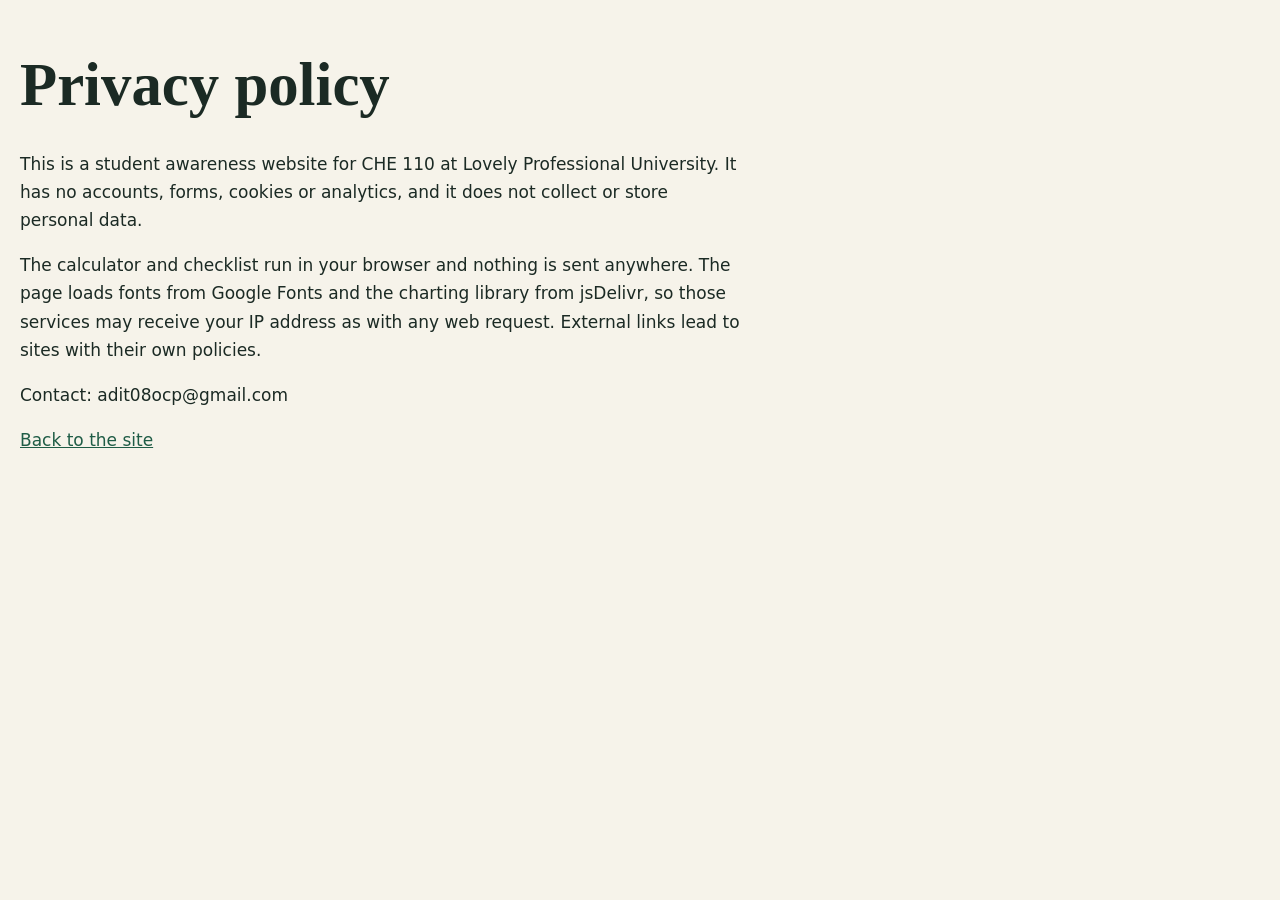
<file: privacy.html>
<!DOCTYPE html><html lang="en"><head><meta charset="utf-8"><meta name="viewport" content="width=device-width,initial-scale=1"><title>Privacy policy</title><link rel="icon" href="favicon.svg"><link rel="stylesheet" href="style.css"></head><body><main class="doc">
<h1>Privacy policy</h1>
<p>This is a student awareness website for CHE 110 at Lovely Professional University. It has no accounts, forms, cookies or analytics, and it does not collect or store personal data.</p>
<p>The calculator and checklist run in your browser and nothing is sent anywhere. The page loads fonts from Google Fonts and the charting library from jsDelivr, so those services may receive your IP address as with any web request. External links lead to sites with their own policies.</p>
<p>Contact: adit08ocp@gmail.com</p>
<p><a href="index.html">Back to the site</a></p></main></body></html>
</file>
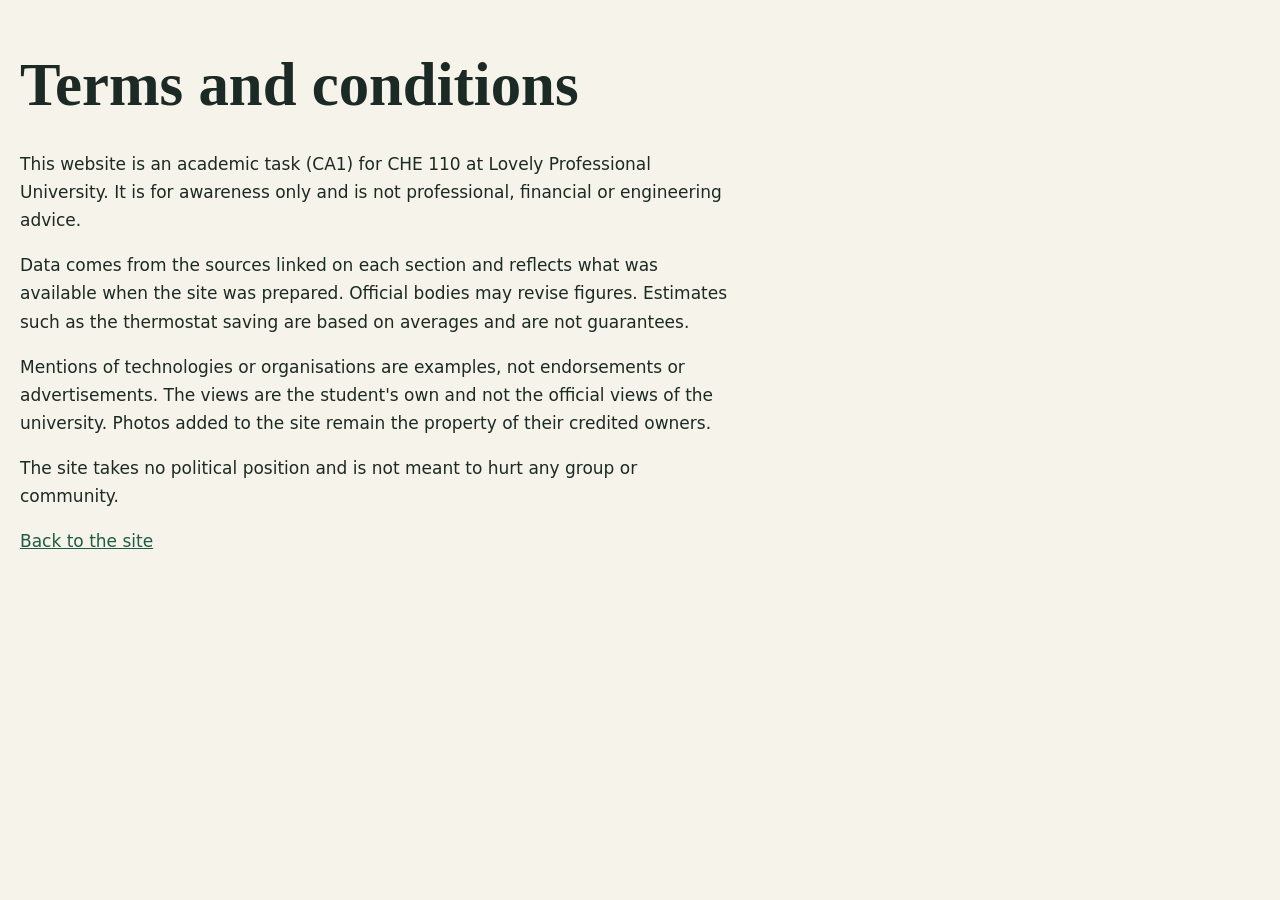
<file: terms.html>
<!DOCTYPE html><html lang="en"><head><meta charset="utf-8"><meta name="viewport" content="width=device-width,initial-scale=1"><title>Terms and conditions</title><link rel="icon" href="favicon.svg"><link rel="stylesheet" href="style.css"></head><body><main class="doc">
<h1>Terms and conditions</h1>
<p>This website is an academic task (CA1) for CHE 110 at Lovely Professional University. It is for awareness only and is not professional, financial or engineering advice.</p>
<p>Data comes from the sources linked on each section and reflects what was available when the site was prepared. Official bodies may revise figures. Estimates such as the thermostat saving are based on averages and are not guarantees.</p>
<p>Mentions of technologies or organisations are examples, not endorsements or advertisements. The views are the student's own and not the official views of the university. Photos added to the site remain the property of their credited owners.</p>
<p>The site takes no political position and is not meant to hurt any group or community.</p>
<p><a href="index.html">Back to the site</a></p></main></body></html>
</file>
<file: style.css>
:root{--bg:#f6f3ea;--ink:#1b2a24;--mute:#55635c;--green:#1f5c46;--green2:#2f7d5f;--sand:#ebe5d3;--amber:#c9822b;--sea:#2a6f8f;--rust:#b5472f;--line:#d9d1bc;--card:#fffdf7}
*{box-sizing:border-box}html{scroll-behavior:smooth;scroll-padding-top:68px}
body{margin:0;background:var(--bg);color:var(--ink);font:17px/1.65 "IBM Plex Sans",system-ui,Segoe UI,Arial,sans-serif}
h1,h2,h3{font-family:"Fraunces",Georgia,serif;line-height:1.15;margin:0 0 .5em;font-weight:600}
h1{font-size:clamp(2.2rem,5vw,3.8rem)}h2{font-size:clamp(1.7rem,3vw,2.4rem)}h3{font-size:1.2rem}
a{color:var(--green)}.wrap{max-width:1120px;margin:0 auto;padding:0 20px}
header{position:sticky;top:0;z-index:20;background:rgba(246,243,234,.96);border-bottom:1px solid var(--line)}
nav{display:flex;align-items:center;gap:18px;height:56px;overflow-x:auto;white-space:nowrap}
nav strong{font-family:"Fraunces",Georgia,serif;color:var(--green);margin-right:auto}
nav a{text-decoration:none;font-size:.92rem;color:var(--ink)}nav a:hover{color:var(--green2);text-decoration:underline}
.hero{padding:64px 0 40px;border-bottom:1px solid var(--line)}
.hero p.lead{max-width:680px;font-size:1.15rem;color:var(--mute)}
.btn{display:inline-block;background:var(--green);color:#fff;border:0;border-radius:4px;padding:10px 18px;font:inherit;text-decoration:none;cursor:pointer}
.btn.alt{background:transparent;color:var(--green);border:1px solid var(--green)}
.facts{display:grid;grid-template-columns:repeat(auto-fit,minmax(210px,1fr));gap:16px;margin-top:34px}
.fact{border-left:4px solid var(--amber);padding:6px 14px;background:var(--card)}
.fact b{font-family:"Fraunces",Georgia,serif;font-size:1.9rem;color:var(--green);display:block}
.fact small{color:var(--mute)}
section{padding:60px 0;border-bottom:1px solid var(--line)}
section.tint{background:var(--sand)}
.grid{display:grid;gap:20px;grid-template-columns:repeat(auto-fit,minmax(300px,1fr))}
.card{background:var(--card);border:1px solid var(--line);border-radius:6px;padding:20px}
.card canvas{max-height:300px}
.cap{font-size:.85rem;color:var(--mute);margin-top:8px}
.tabs{display:flex;flex-wrap:wrap;gap:8px;margin:18px 0}
.tab{background:var(--card);border:1px solid var(--line);border-radius:4px;padding:8px 14px;font:inherit;cursor:pointer;color:var(--ink)}
.tab[aria-selected=true]{background:var(--green);color:#fff;border-color:var(--green)}
.panel{display:none}.panel.on{display:block}
.loop{display:grid;grid-template-columns:repeat(3,1fr);gap:10px;margin:14px 0}
.loop div{background:var(--sand);border-radius:4px;padding:10px;font-size:.92rem}
.loop b{display:block;color:var(--green)}
figure{margin:0}figure img{width:100%;height:auto;border-radius:6px;display:block}
.calc label{display:block;margin:10px 0 4px}
.calc input[type=number],.calc select{width:100%;padding:9px;border:1px solid var(--line);border-radius:4px;font:inherit;background:#fff}
.out{margin-top:14px;font-size:1.1rem}.out b{color:var(--green);font-size:1.5rem}
.rep{display:grid;grid-template-columns:repeat(auto-fill,minmax(250px,1fr));gap:14px;margin-top:16px}
.rep a{display:block;background:var(--card);border:1px solid var(--line);border-radius:6px;padding:14px;text-decoration:none;color:var(--ink)}
.rep a:hover{border-color:var(--green2)}.rep span{font-size:.78rem;color:var(--amber);font-weight:600;text-transform:uppercase;letter-spacing:.04em}
.rep em{display:block;font-style:normal;font-size:.88rem;color:var(--mute);margin-top:4px}
.next{display:flex;justify-content:space-between;margin-top:26px;font-size:.95rem}
.check li{list-style:none;margin:8px 0}.check ul{padding:0}
footer{padding:36px 0;background:var(--green);color:#e9f1ec;font-size:.92rem}footer a{color:#fff}
.fade{opacity:0;transform:translateY(12px);transition:opacity .6s,transform .6s}.fade.in{opacity:1;transform:none}
@media(prefers-reduced-motion:reduce){.fade{opacity:1;transform:none;transition:none}html{scroll-behavior:auto}}
.doc{max-width:760px;padding:50px 20px}
</file>
